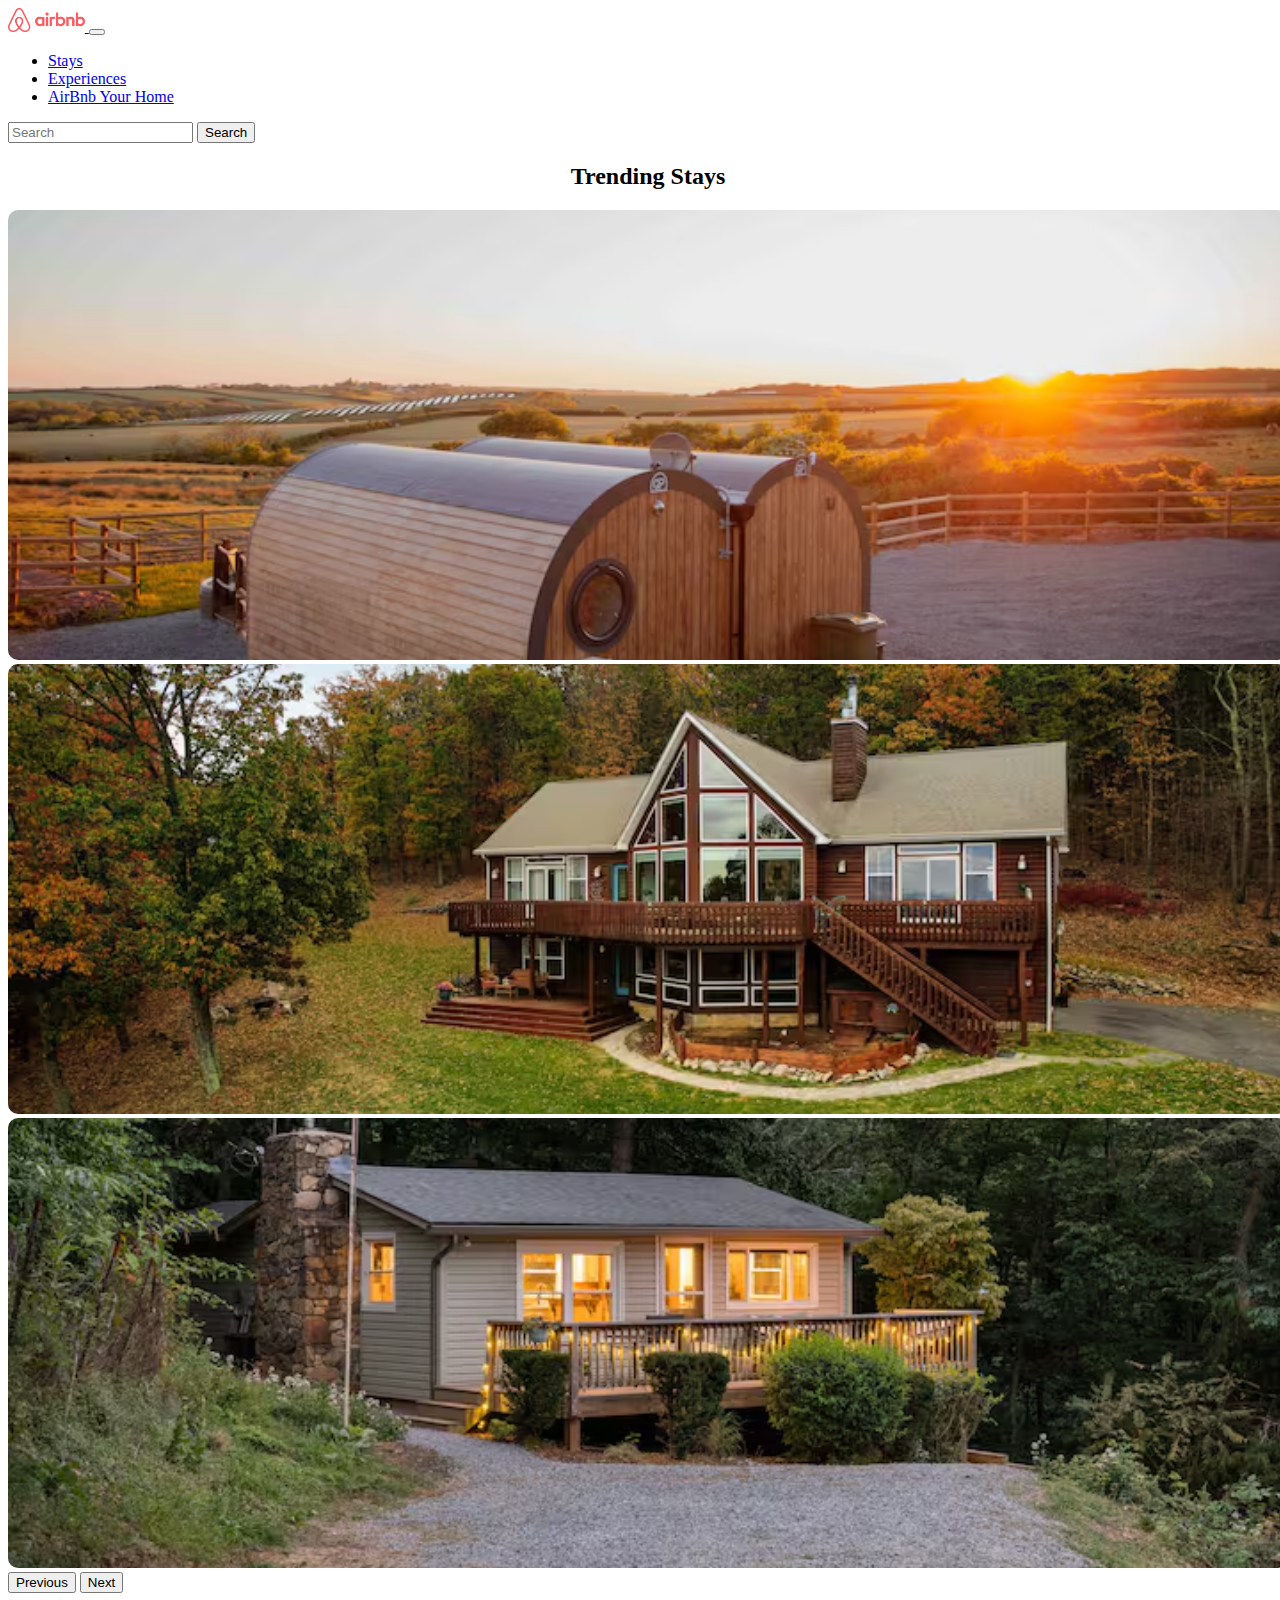
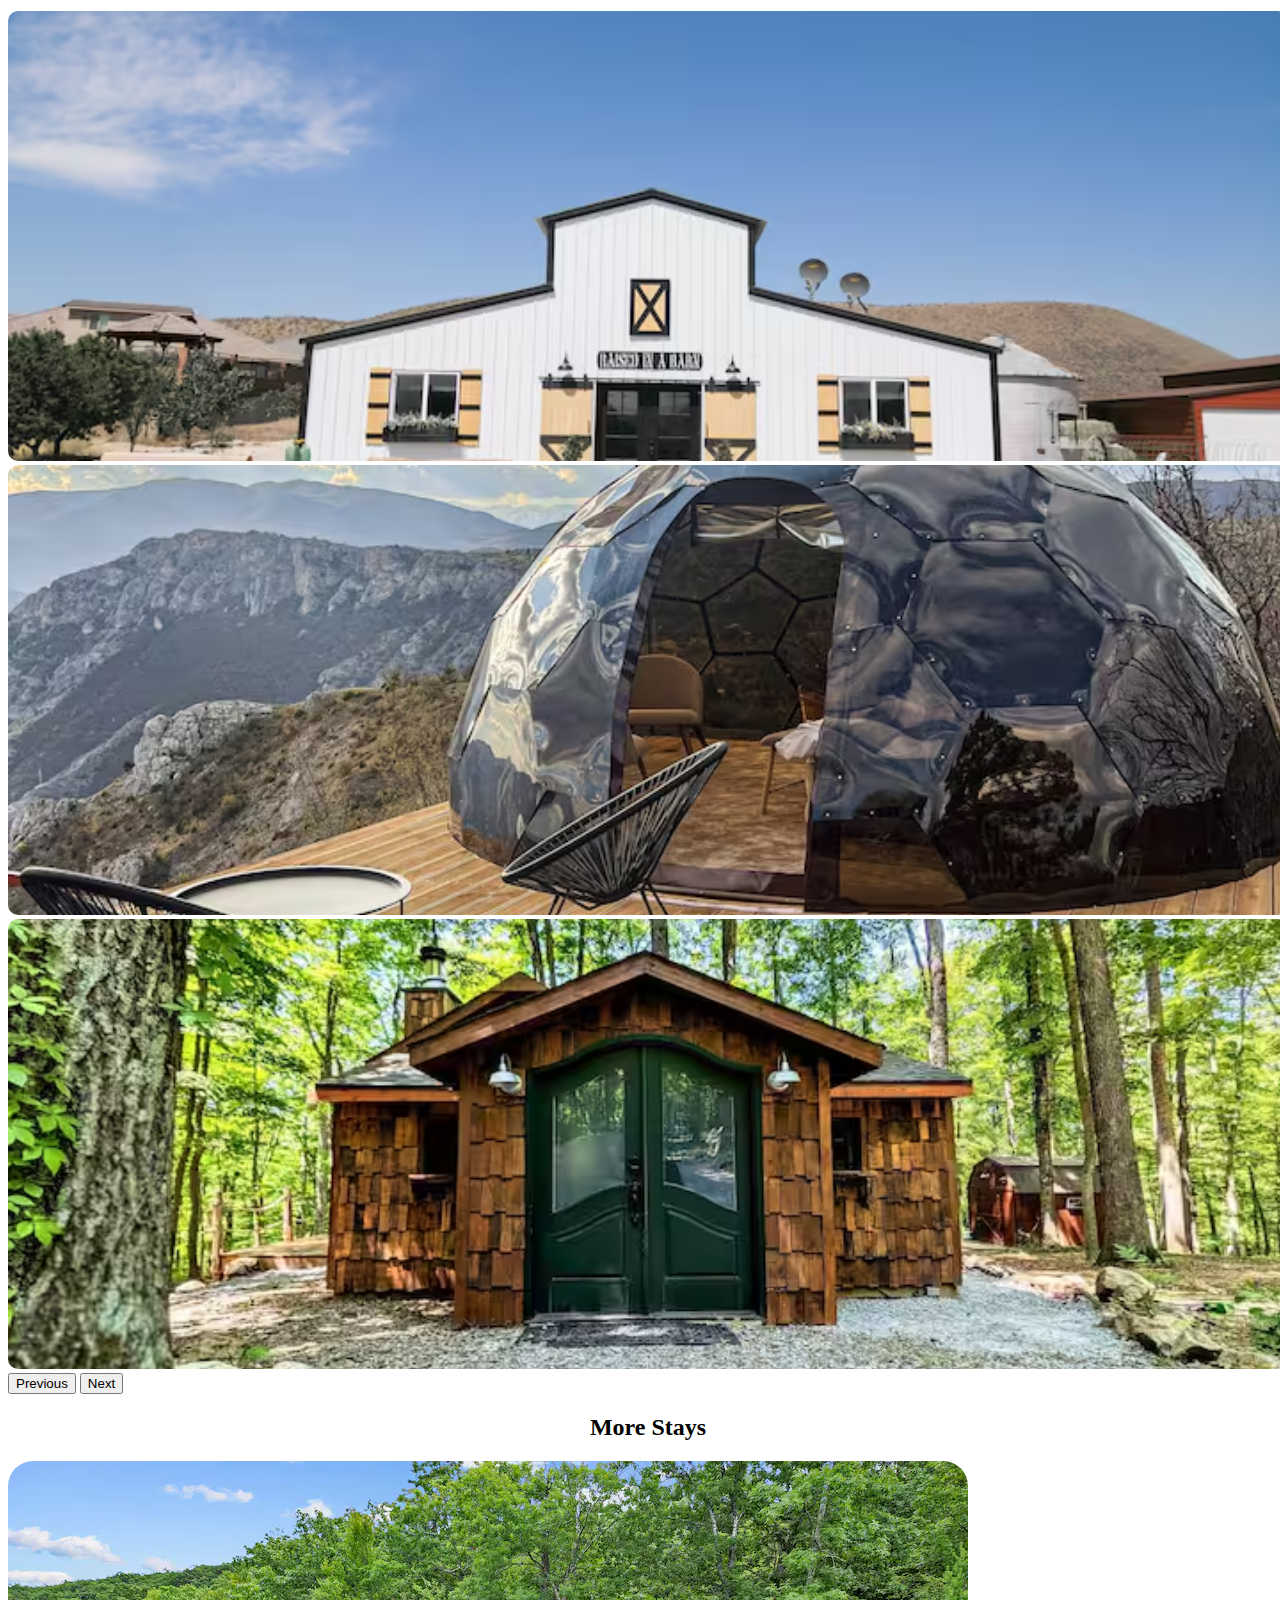
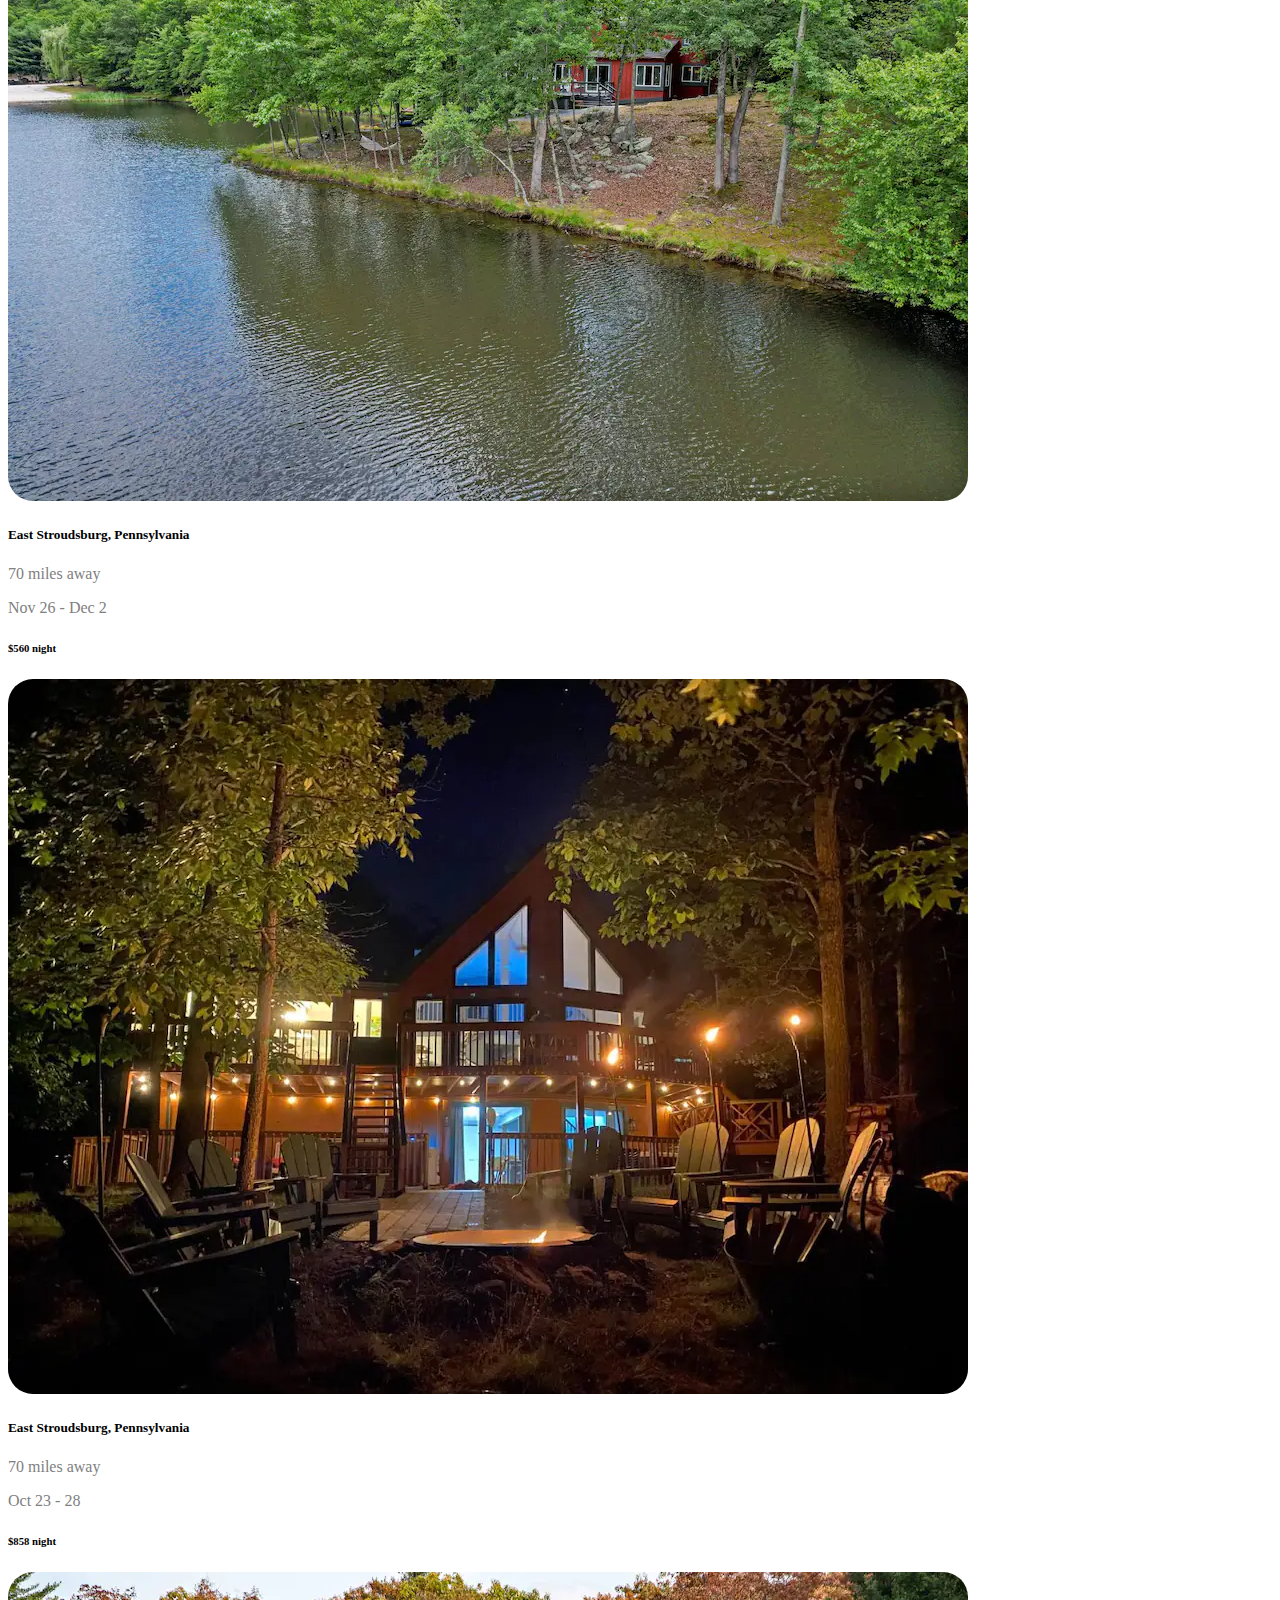
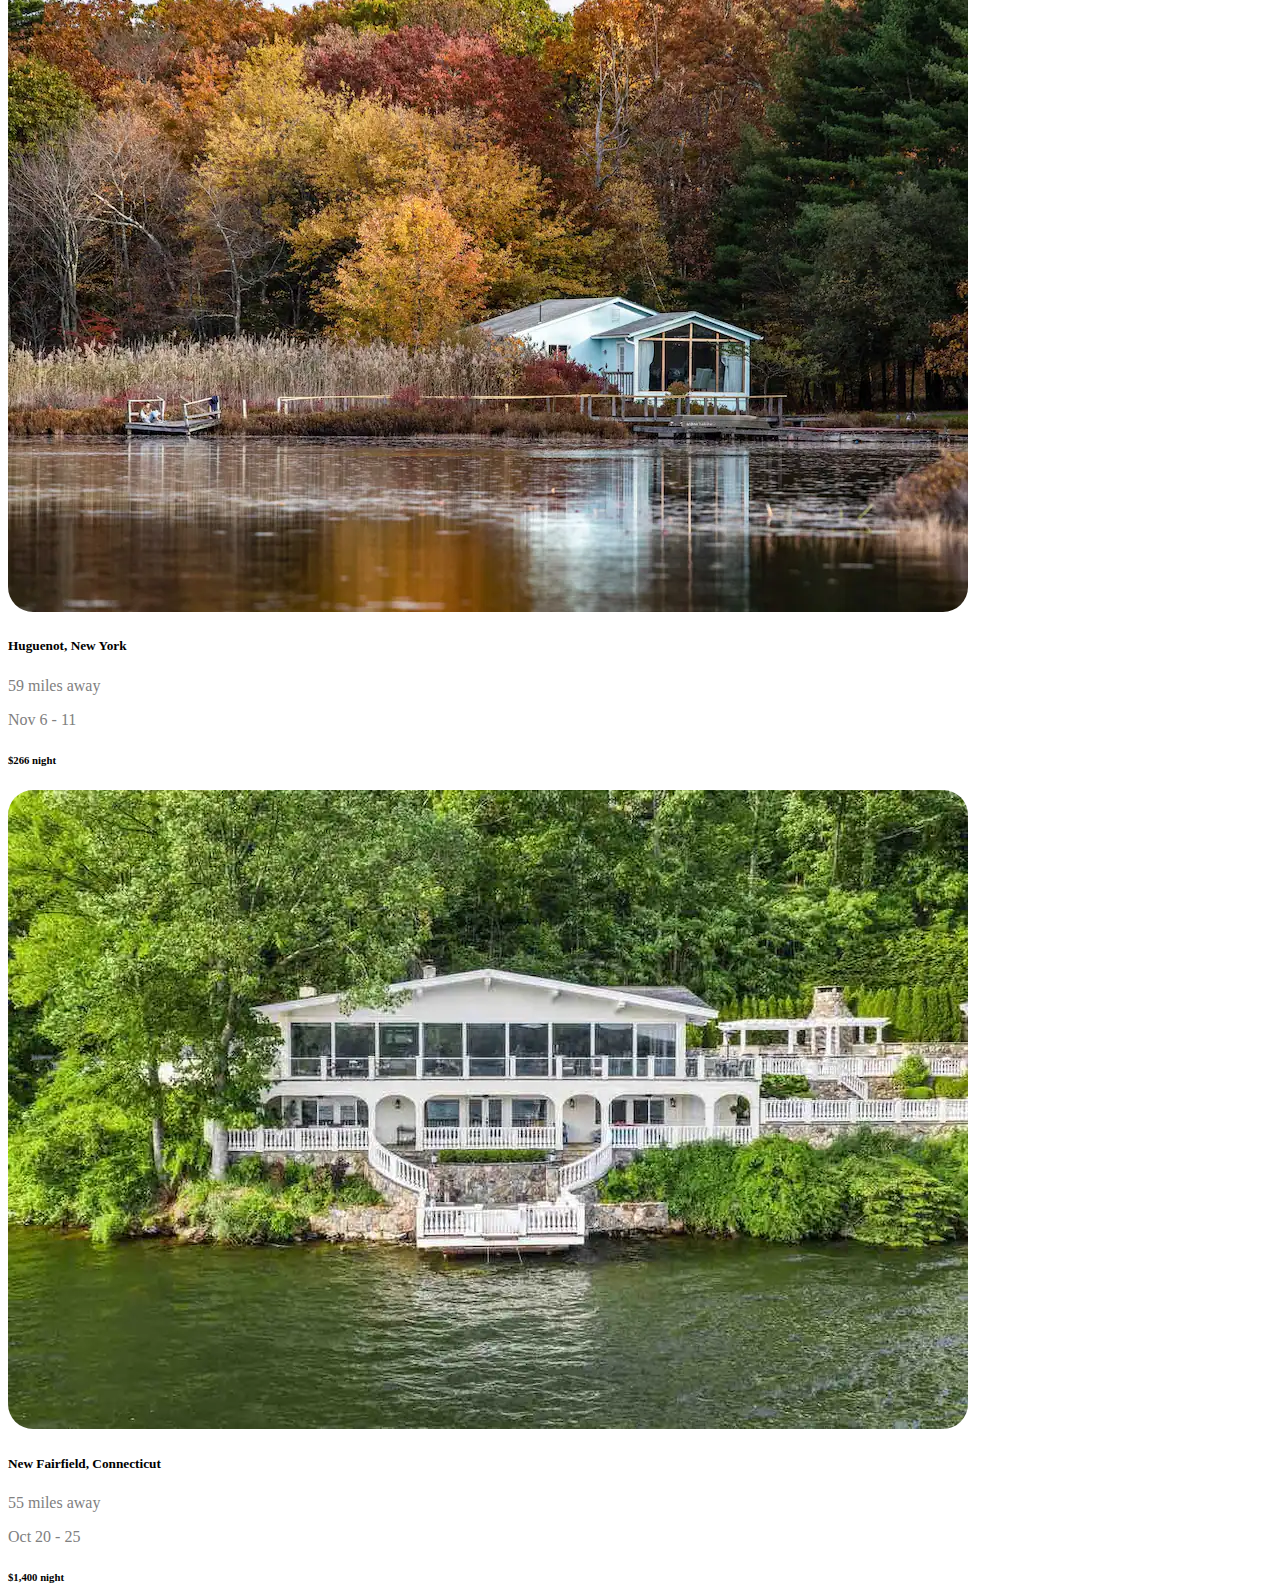
<file: index.html>
<!DOCTYPE html>
<html>

<head>
  <meta charset="utf-8">
  <meta name="viewport" content="width=device-width">
  <title>replit</title>
  <link href="style.css" rel="stylesheet" type="text/css" />
  

</head>

<body>
  <nav class="navbar navbar-expand-lg bg-light">
    <div class="container-fluid">
      <a class="navbar-brand" href="index.html">
        <img src="Airbnb_Logo.png" id="logo" alt="Logo" class="d-inline-block align-text-top">
      </a>
      <button class="navbar-toggler" type="button" data-bs-toggle="collapse" data-bs-target="#navbarSupportedContent"
        aria-controls="navbarSupportedContent" aria-expanded="false" aria-label="Toggle navigation">
        <span class="navbar-toggler-icon"></span>
      </button>
      <div class="collapse navbar-collapse" id="navbarSupportedContent">
        <ul class="navbar-nav me-auto mb-2 mb-lg-0">
          <li class="nav-item">
            <a class="nav-link active" aria-current="page" href="index.html">Stays</a>
          </li>
          <li class="nav-item">
            <a class="nav-link disabled" href="index.html">Experiences</a>
          </li>
          <li class="nav-item">
            <a class="nav-link" href="https://www.airbnb.com/host/homes">AirBnb Your Home</a>
          </li>
        </ul>
        <form class="d-flex" role="search">
          <input class="form-control me-2" type="search" placeholder="Search" aria-label="Search">
          <button class="btn btn-outline-success" type="submit">Search</button>
        </form>
      </div>
    </div>
  </nav>

    <h2 class="center">Trending Stays</h2>

      <div id="carouselExample" class="carousel slide">
        <div class="carousel-inner">
          <div class="carousel-item active">
            <img src="airbnbpics/trending1.avif" class="d-block w-100">
          </div>
          <div class="carousel-item">
            <img src="airbnbpics/trending2.avif" class="d-block w-100">
          </div>
          <div class="carousel-item">
            <img src="airbnbpics/trending3.avif" class="d-block w-100">
          </div>
        </div>
        <button class="carousel-control-prev" type="button" data-bs-target="#carouselExample" data-bs-slide="prev">
          <span class="carousel-control-prev-icon" aria-hidden="true"></span>
          <span class="visually-hidden">Previous</span>
        </button>
        <button class="carousel-control-next" type="button" data-bs-target="#carouselExample" data-bs-slide="next">
          <span class="carousel-control-next-icon" aria-hidden="true"></span>
          <span class="visually-hidden">Next</span>
        </button>
      </div>
      <div id="carouselExample2" class="carousel slide">
        <div class="carousel-inner">
          <div class="carousel-item active">
            <img src="airbnbpics/trending4.avif" class="d-block w-100">
          </div>
          <div class="carousel-item">
            <img src="airbnbpics/trending5.avif" class="d-block w-100">
          </div>
          <div class="carousel-item">
            <img src="airbnbpics/trending6.avif" class="d-block w-100">
          </div>
        </div>
        <button class="carousel-control-prev" type="button" data-bs-target="#carouselExample2" data-bs-slide="prev">
          <span class="carousel-control-prev-icon" aria-hidden="true"></span>
          <span class="visually-hidden">Previous</span>
        </button>
        <button class="carousel-control-next" type="button" data-bs-target="#carouselExample2" data-bs-slide="next">
          <span class="carousel-control-next-icon" aria-hidden="true"></span>
          <span class="visually-hidden">Next</span>
        </button>
      </div>

    <h2 class="center">More Stays</h2>

      <div class="card">
        <a href="home.html">
          <img src="airbnbpics/pic1.webp" class="card-img-top" alt="East Stroudsburg, PA House Pic">
        </a>
        <div class="card-body">
          <h5 class="card-title">East Stroudsburg, Pennsylvania</h5>
          <p class="card-text">70 miles away</p>
          <p class="card-text">Nov 26 - Dec 2</p>
          <h6 class="card-title">$560 night</h6>
        </div>
      </div>

      <div class="card">
        <a
          href="https://www.airbnb.com/rooms/665819087296104155?adults=1&category_tag=Tag%3A8522&children=0&infants=0&search_mode=flex_destinations_search&check_in=2022-10-23&check_out=2022-10-28&federated_search_id=f3a35ea6-f94e-4909-aa63-1525a518ab61&source_impression_id=p3_1666119240_XKAy7%2FtiozCjFyCj">
          <img src="airbnbpics/pic2.webp" class="card-img-top" alt="East Stroudsburg, PA House Pic">
        </a>
        <div class="card-body">
          <h5 class="card-title">East Stroudsburg, Pennsylvania</h5>
          <p class="card-text">70 miles away</p>
          <p class="card-text">Oct 23 - 28</p>
          <h6 class="card-title">$858 night</h6>
        </div>
      </div>

      <div class="card">
        <a
          href="https://www.airbnb.com/rooms/46358245?adults=1&category_tag=Tag%3A8522&children=0&infants=0&search_mode=flex_destinations_search&check_in=2022-11-06&check_out=2022-11-11&federated_search_id=f3a35ea6-f94e-4909-aa63-1525a518ab61&source_impression_id=p3_1666119270_vyZAk9aQZFfcsHJM">
          <img src="airbnbpics/pic3.webp" class="card-img-top" alt="Huguenot, NY House Pic">
        </a>
        <div class="card-body">
          <h5 class="card-title">Huguenot, New York</h5>
          <p class="card-text">59 miles away</p>
          <p class="card-text">Nov 6 - 11</p>
          <h6 class="card-title">$266 night</h6>
        </div>
      </div>

      <div class="card">
        <a
          href="https://www.airbnb.com/rooms/48490886?adults=1&category_tag=Tag%3A8522&children=0&infants=0&search_mode=flex_destinations_search&check_in=2022-10-20&check_out=2022-10-25&federated_search_id=f3a35ea6-f94e-4909-aa63-1525a518ab61&source_impression_id=p3_1666119295_n0wh0X77yHX8HJ31">
          <img src="airbnbpics/pic4.webp" class="card-img-top" alt="New Fairfield, CT House Pic">
        </a>
        <div class="card-body">
          <h5 class="card-title">New Fairfield, Connecticut</h5>
          <p class="card-text">55 miles away</p>
          <p class="card-text">Oct 20 - 25</p>
          <h6 class="card-title">$1,400 night</h6>
        </div>
      </div>

 


</body>

</html>
</file>
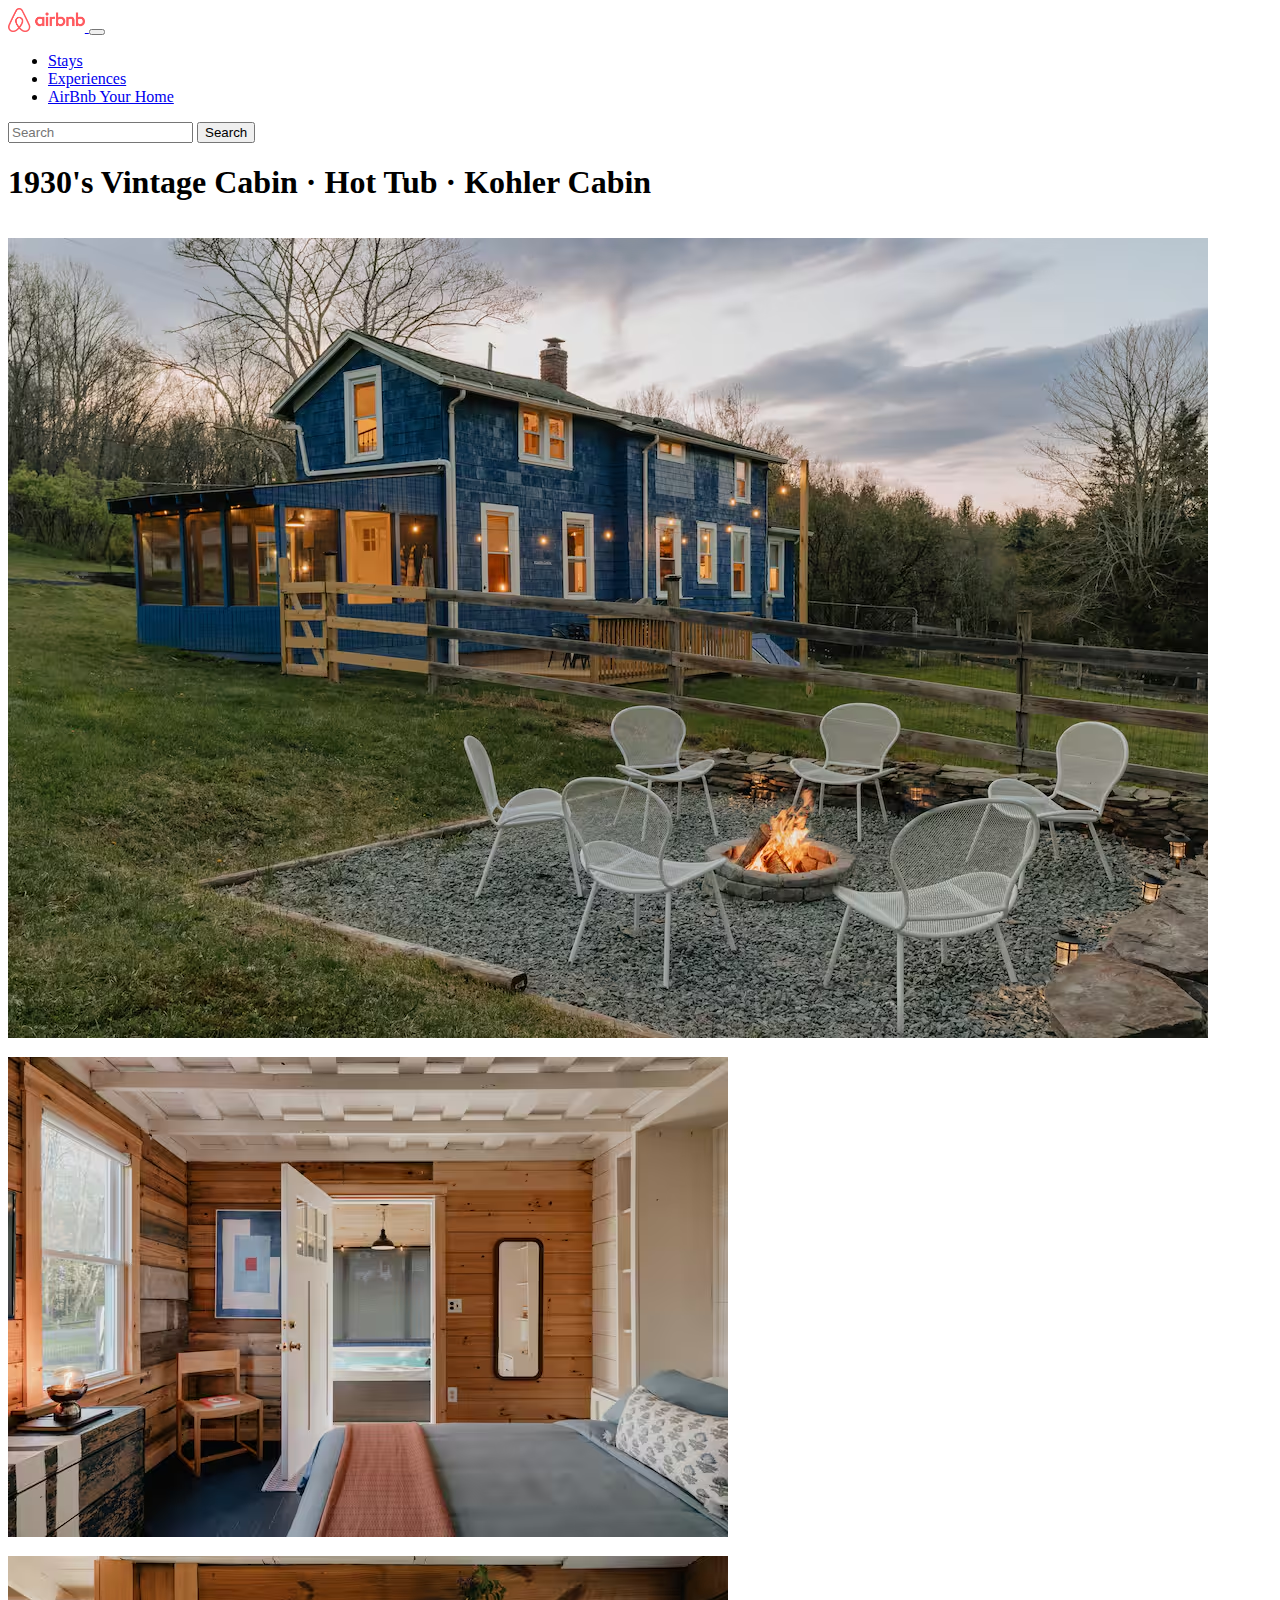
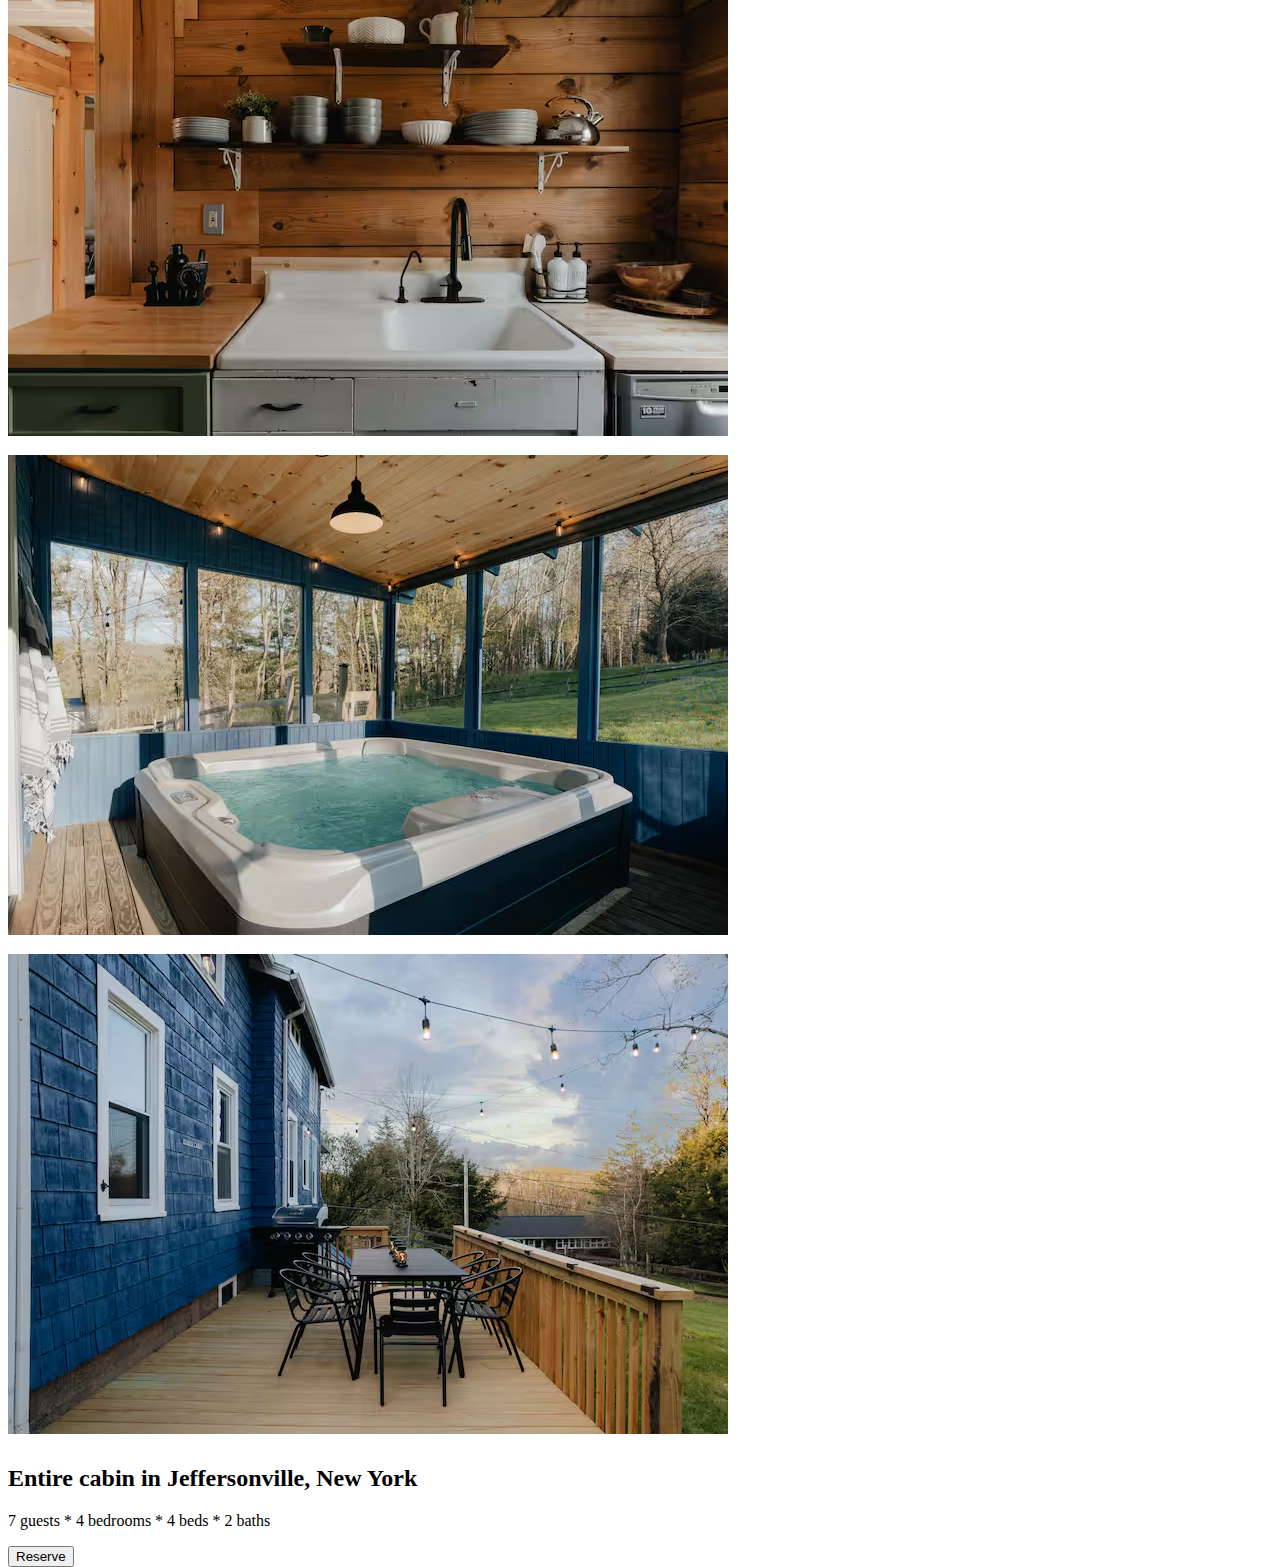
<file: home.html>
<!DOCTYPE html>
<html>

<head>
  <meta charset="utf-8">
  <meta name="viewport" content="width=device-width">
  <title>replit</title>
  <link href="style.css" rel="stylesheet" type="text/css" />
</head>

<body>
  <nav class="navbar navbar-expand-lg bg-light">
    <div class="container-fluid">
      <a class="navbar-brand" href="index.html">
        <img src="Airbnb_Logo.png" id="logo" alt="Logo" class="d-inline-block align-text-top">
      </a>
      <button class="navbar-toggler" type="button" data-bs-toggle="collapse" data-bs-target="#navbarSupportedContent"
        aria-controls="navbarSupportedContent" aria-expanded="false" aria-label="Toggle navigation">
        <span class="navbar-toggler-icon"></span>
      </button>
      <div class="collapse navbar-collapse" id="navbarSupportedContent">
        <ul class="navbar-nav me-auto mb-2 mb-lg-0">
          <li class="nav-item">
            <a class="nav-link active" aria-current="page" href="index.html">Stays</a>
          </li>
          <li class="nav-item">
            <a class="nav-link active" href="index.html">Experiences</a>
          </li>
          <li class="nav-item">
            <a class="nav-link active" href="https://www.airbnb.com/host/homes">AirBnb Your Home</a>
          </li>
        </ul>
        <form class="d-flex" role="search">
          <input class="form-control me-2" type="search" placeholder="Search" aria-label="Search">
          <button class="btn btn-outline-success" type="submit">Search</button>
        </form>
      </div>
    </div>
  </nav>
 
    <h1>1930's Vintage Cabin · Hot Tub · Kohler Cabin</h1>
    <div id="gallery">
      <img src="airbnbpics/home-main.avif">
        <img src="airbnbpics/home-side1.avif">
        <img src="airbnbpics/home-side2.avif">
        <img src="airbnbpics/home-side3.avif">
        <img src="airbnbpics/home-side4.avif">
    </div>
  
  
  <h2>Entire cabin in Jeffersonville, New York</h2>
  <p>7 guests * 4 bedrooms * 4 beds * 2 baths</p>
  <button type="button" class="btn btn-danger btn-lg">Reserve</button>


</body>

</html>
</file>
<file: style.css>
html, body {
  height: 100%;
  width: 100%;
}

#logo {
  height: 24px;
}

nav {
  margin-bottom: 2vh;
}

.card {
  border-color: white !important;
}

.carousel {
  margin-bottom: 2vh;
}

.carousel img {
  border-radius: 10px !important;
  object-fit: cover;
  width: 100%;
  height: 50vh;
}

.card img {
  border-radius: 25px !important;
}

.card .card-text {
  margin-bottom: 0px !important;
  color: grey;
}

#gallery img {
  margin-top: 15px;
}

#gallery {
  margin-bottom: 3vh;
}

.center {
  text-align: center;
}
</file>
